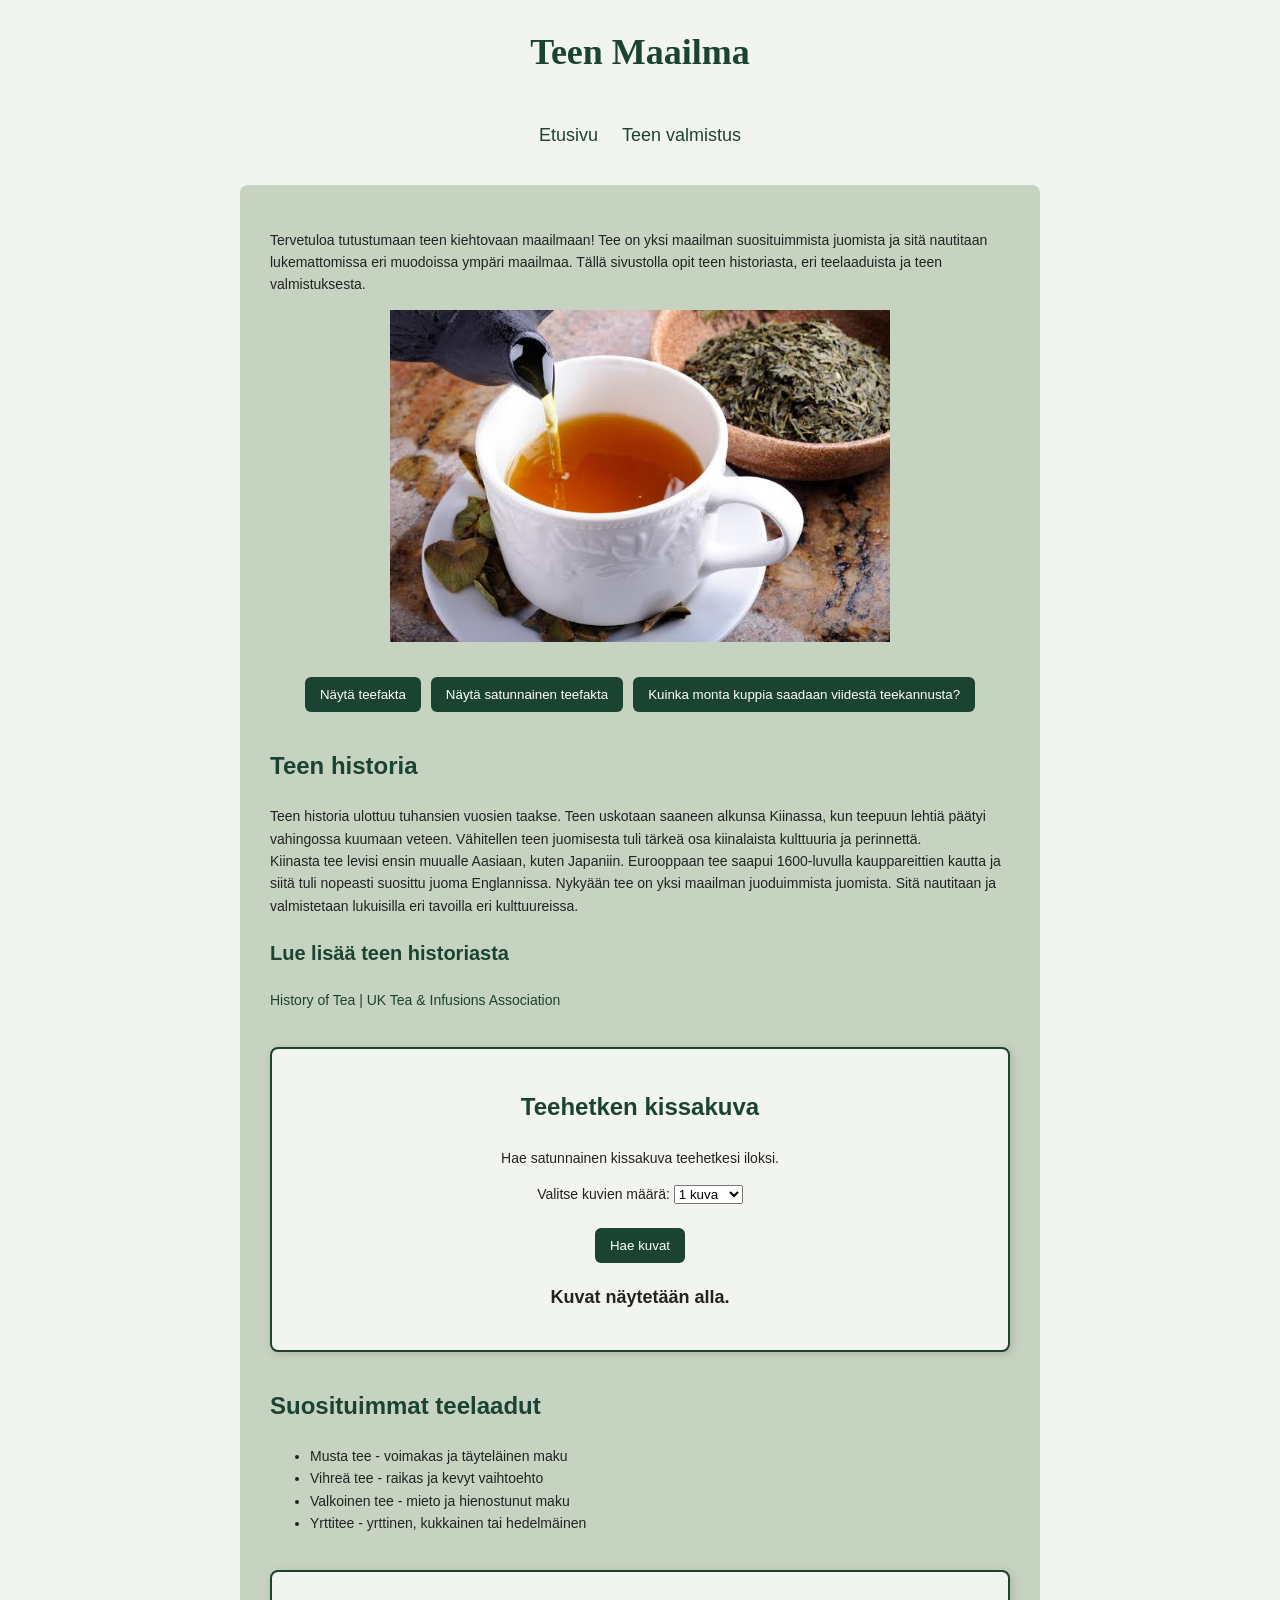
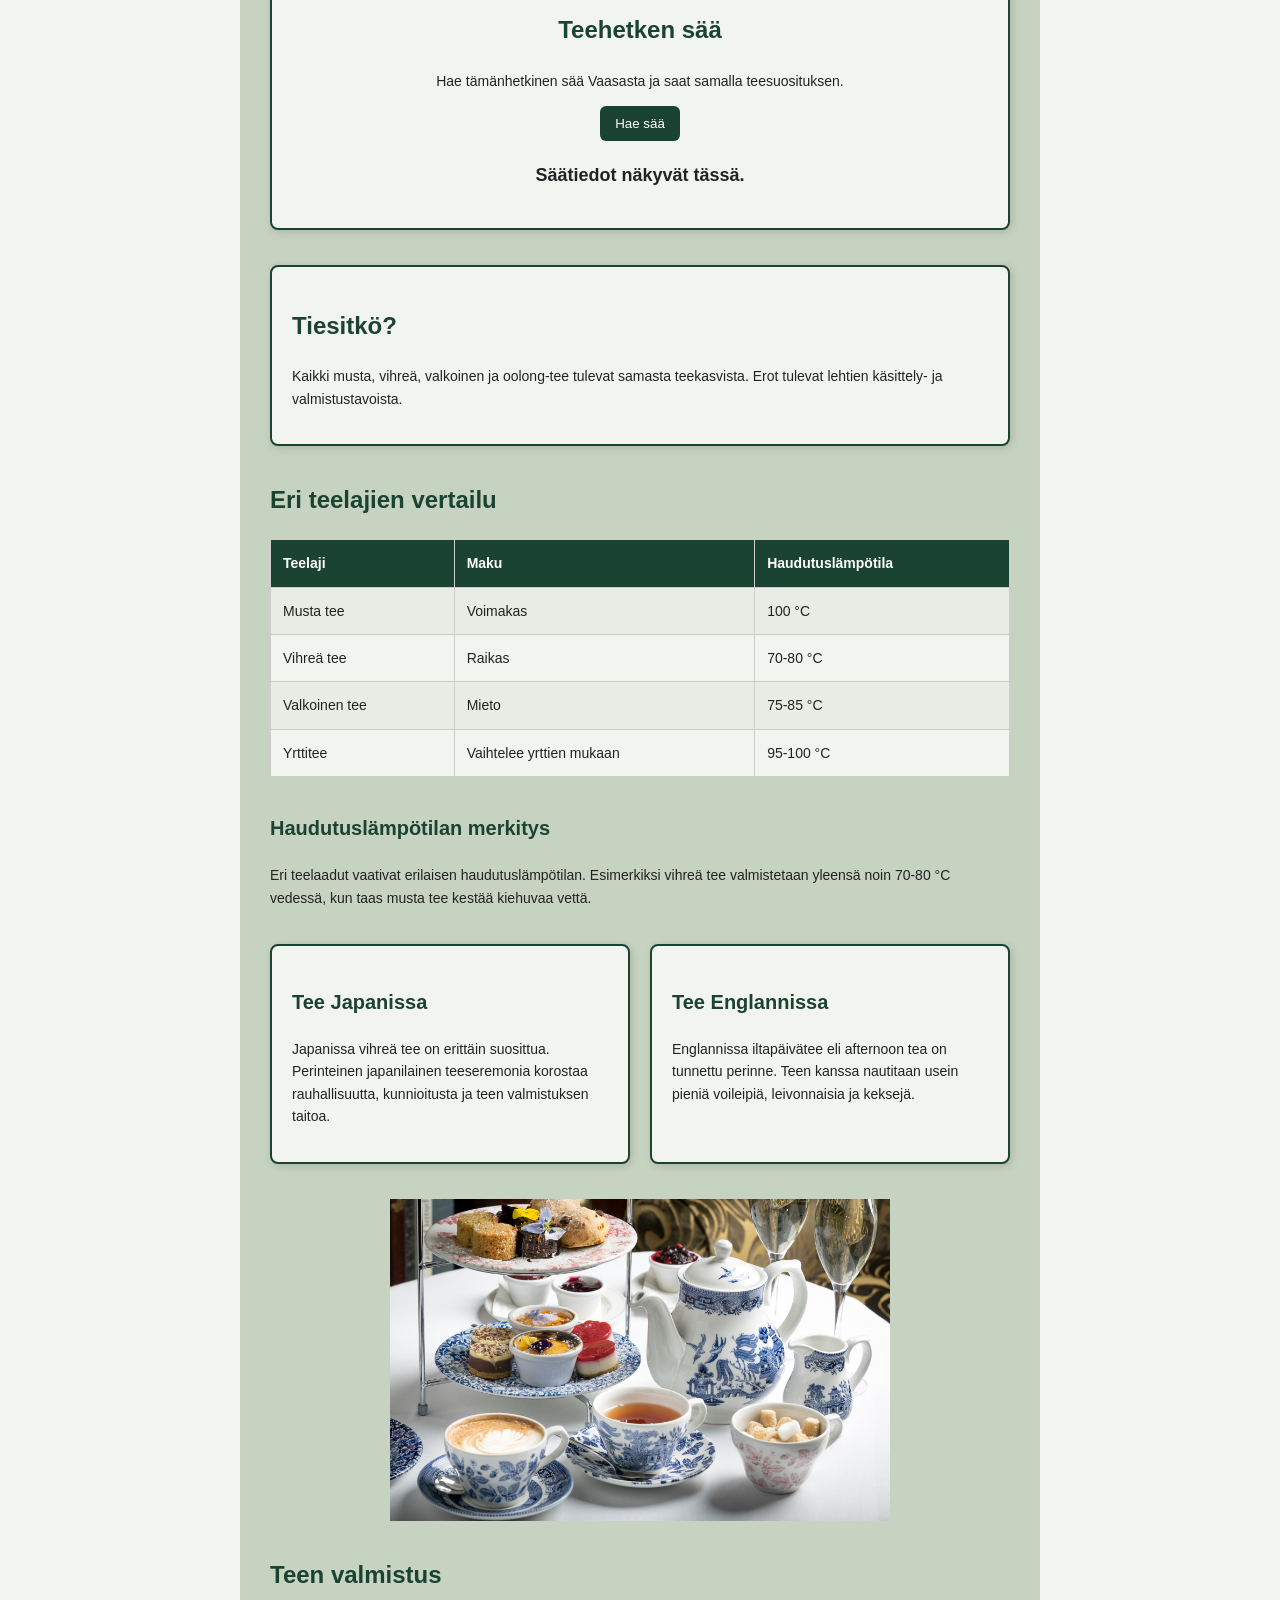
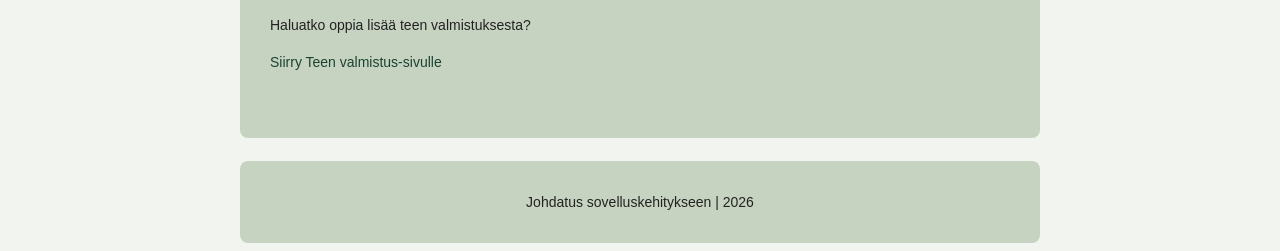
<file: index.html>
<!DOCTYPE html>
<html lang="fi">
<head>
  <meta charset="UTF-8">
  <meta name="viewport" content="width=device-width, initial-scale=1.0">
  <meta name="description" content="Teen Maailma esittelee teen historiaa, teelaatuja, valmistusta ja muita mielenkiintoisia faktoja teestä.">
  <link rel="stylesheet" href="style.css">
<title>Teen Maailma</title>
</head>

<body>
<header>
  <h1>Teen Maailma</h1>
</header>

<nav>
<a href="index.html">Etusivu</a> 
<a href="valmistus.html">Teen valmistus</a>
</nav>

<main>
<section>
  <p>Tervetuloa tutustumaan teen kiehtovaan maailmaan!
  Tee on yksi maailman suosituimmista juomista ja sitä nautitaan lukemattomissa eri muodoissa ympäri maailmaa. Tällä sivustolla opit teen historiasta, eri teelaaduista ja teen valmistuksesta.</p>
<img src="tee1.jpg" alt="Lähikuva teekupista, johon kaadetaan teetä. Taustalla teelehtiä."
  fetchpriority="high">
</section>

<section class="button-container">
  <button onclick="naytaTeeFakta()">
    Näytä teefakta
  </button>

  <button onclick="naytaSatunnainenFakta()">
    Näytä satunnainen teefakta
  </button>

  <button onclick="laskeKuppeja()">
    Kuinka monta kuppia saadaan viidestä teekannusta?
  </button>
</section>

<section>
  <h2>Teen historia</h2>
  <p>Teen historia ulottuu tuhansien vuosien taakse. Teen uskotaan saaneen alkunsa Kiinassa, kun teepuun lehtiä päätyi vahingossa kuumaan veteen. Vähitellen teen juomisesta tuli tärkeä osa kiinalaista kulttuuria ja perinnettä.<br>
    Kiinasta tee levisi ensin muualle Aasiaan, kuten Japaniin. Eurooppaan tee saapui 1600-luvulla kauppareittien kautta ja siitä tuli nopeasti suosittu juoma Englannissa.
    Nykyään tee on yksi maailman juoduimmista juomista. Sitä nautitaan ja valmistetaan lukuisilla eri tavoilla eri kulttuureissa.</p>
    
<h3>Lue lisää teen historiasta</h3>

<a href="https://www.tea.co.uk/history-of-tea"
   target="_blank">
   History of Tea | UK Tea & Infusions Association
</a>
</section>

<section>
<div class="card cat-card">

    <h2>Teehetken kissakuva</h2>

    <p>Hae satunnainen kissakuva teehetkesi iloksi.</p>

    <label for="kuvaMaara">
        Valitse kuvien määrä:
    </label>

    <select id="kuvaMaara">
        <option value="1">1 kuva</option>
        <option value="3">3 kuvaa</option>
        <option value="5">5 kuvaa</option>
    </select>

    <br><br>

    <button id="haeKissat">
        Hae kuvat
    </button>

    <p id="kissaTeksti">
        Kuvat näytetään alla.</p>

    <div id="kissaGalleria"></div>

</div>
</section>

<section>
  <h2>Suosituimmat teelaadut</h2>
  <ul>
    <li>Musta tee - voimakas ja täyteläinen maku</li>
    <li>Vihreä tee - raikas ja kevyt vaihtoehto</li>
    <li>Valkoinen tee - mieto ja hienostunut maku</li>
    <li>Yrttitee - yrttinen, kukkainen tai hedelmäinen</li>
  </ul>
</section>

<section>
    <div class="card weather-card">
        <h2>Teehetken sää</h2>

        <p>Hae tämänhetkinen sää Vaasasta ja saat samalla teesuosituksen.</p>

        <button id="haeSaa">
            Hae sää
        </button>

        <p id="saaTeksti">
            Säätiedot näkyvät tässä.</p>

        <p id="teeSuositus"></p>
    </div>
</section>

<section>
  <div class="card">
  <h2>Tiesitkö?</h2>
  <p>Kaikki musta, vihreä, valkoinen ja oolong-tee tulevat samasta teekasvista. Erot tulevat lehtien käsittely- ja valmistustavoista.</p>
  </div>
</section>

<section>
<h2>Eri teelajien vertailu</h2>
<table>
  <tr>
    <th>Teelaji</th>
    <th>Maku</th>
    <th>Haudutuslämpötila</th>
  </tr>
  <tr>
    <td>Musta tee</td>
    <td>Voimakas</td>
    <td>100 °C</td>
  </tr>
  <tr>
    <td>Vihreä tee</td>
    <td>Raikas</td>
    <td>70-80 °C</td>
  </tr>
  <tr>
    <td>Valkoinen tee</td>
    <td>Mieto</td>
    <td>75-85 °C</td>
  </tr>
  <tr>
    <td>Yrttitee</td>
    <td>Vaihtelee yrttien mukaan</td>
    <td>95-100 °C</td>
  </tr>
</table>
</section>

<section>
  <h3>Haudutuslämpötilan merkitys</h3>
  <p>Eri teelaadut vaativat erilaisen haudutuslämpötilan. Esimerkiksi vihreä tee valmistetaan yleensä noin 70-80 °C vedessä, kun taas musta tee kestää kiehuvaa vettä.</p>
</section>

<section class="flex-container">
  <div class="flex-box">
    <h3>Tee Japanissa</h3>
    <p>Japanissa vihreä tee on erittäin suosittua. Perinteinen japanilainen teeseremonia korostaa rauhallisuutta, kunnioitusta ja teen valmistuksen taitoa.</p>
  </div>

  <div class="flex-box">
    <h3>Tee Englannissa</h3>
    <p>Englannissa iltapäivätee eli afternoon tea on tunnettu perinne. Teen kanssa nautitaan usein pieniä voileipiä, leivonnaisia ja keksejä.</p>
  </div>
</section>

<section>
<img src="afternoon-tea.jpg" alt="Perinteinen englantilainen iltapäivätee-asetelma. Etualalla teepannu ja teekuppeja, taustalla pieniä leivonnaisia.">
</section>

<section>
  <h2>Teen valmistus</h2>
  <p>
  Haluatko oppia lisää teen valmistuksesta?
  </p>

  <a href="valmistus.html">Siirry Teen valmistus-sivulle </a>
</section>
</main>

<br>
<footer>
  Johdatus sovelluskehitykseen |
  2026
</footer>

<script src="script.js"></script>
</body>
</html>
</file>
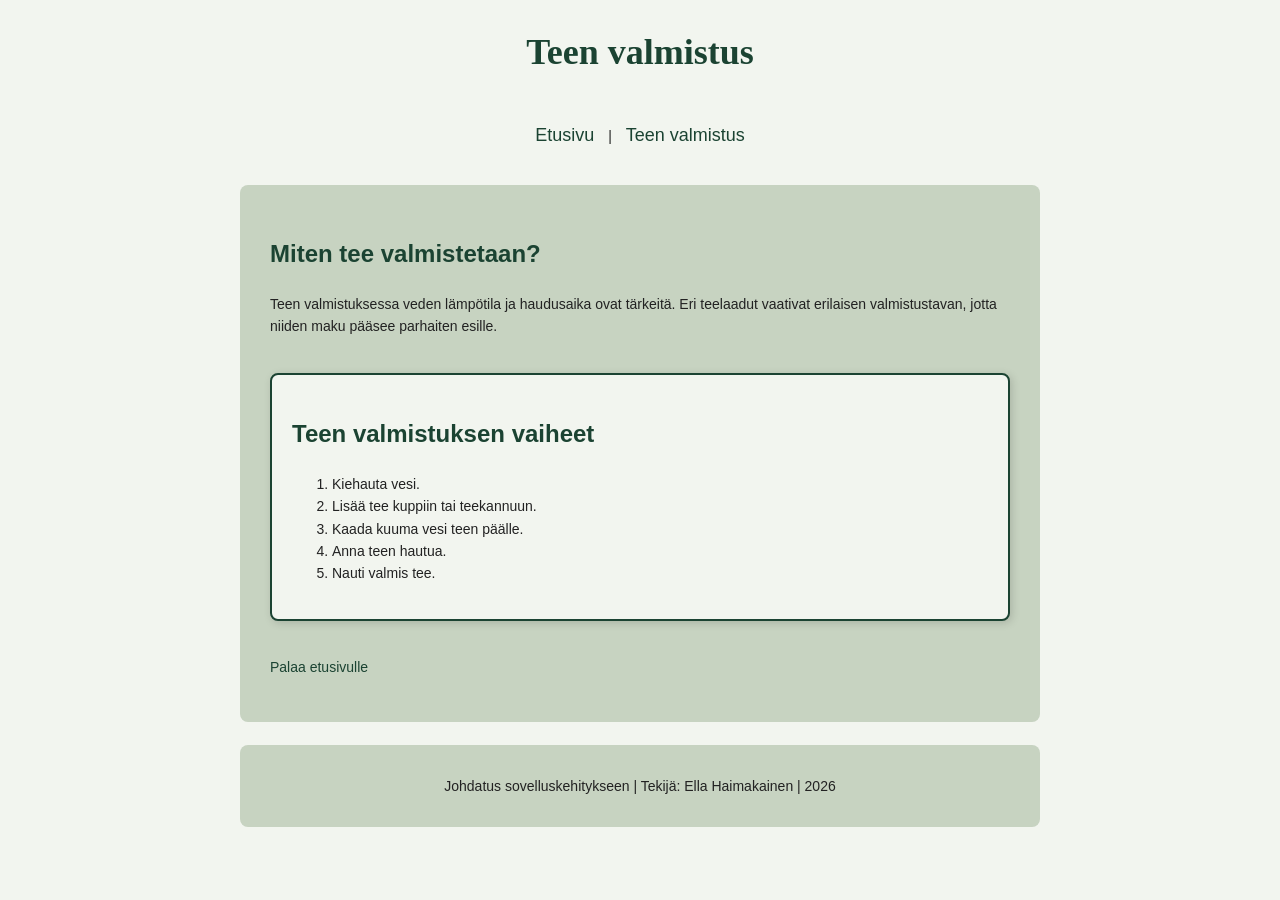
<file: valmistus.html>
<!DOCTYPE html>
<html>

<head>
    <meta charset="UTF-8">
    <meta name="viewport" content="width=device-width, initial-scale=1.0">
    <link rel="stylesheet" href="style.css">
<title>Teen Maailma</title>
</head>

<body>
<header>
<h1>Teen valmistus</h1>
</header>

<nav>
<a href="index.html">Etusivu</a> |
<a href="valmistus.html">Teen valmistus</a>
</nav>

<main>
<section>
    <h2>Miten tee valmistetaan?</h2>

    <p>Teen valmistuksessa veden lämpötila ja haudusaika ovat tärkeitä. Eri teelaadut vaativat erilaisen valmistustavan,
    jotta niiden maku pääsee parhaiten esille.</p>
</section>

<section>
    <div class="card">
        <h2>Teen valmistuksen vaiheet</h2>

        <ol>
            <li>Kiehauta vesi.</li>
            <li>Lisää tee kuppiin tai teekannuun.</li>
            <li>Kaada kuuma vesi teen päälle.</li>
            <li>Anna teen hautua.</li>
            <li>Nauti valmis tee.</li>
        </ol>
    </div>
</section>

<p><a href="index.html">Palaa etusivulle</a></p>
</main>

<br>
<footer>
  Johdatus sovelluskehitykseen |
  Tekijä: Ella Haimakainen |
  2026
</footer>

</body>
</html>
</file>
<file: style.css>
* {
    box-sizing: border-box;
}

body {
    font-family: Arial, Helvetica, sans-serif;
    font-size: 14px;
    line-height: 1.6;
    color: #222222;
    background-color: #F2F5EF;
}

h1, h2, h3 {
    color: #1B4332;
}

h1 {
    font-family: Georgia, serif;
    font-size: 36px;
}

h2 {
    font-family: Verdana, sans-serif;
    font-size: 24px;
}

h3 {
    font-family: Tahoma, sans-serif;
    font-size: 20px;
}

header {
    max-width: 800px;
    margin: 0 auto;
    text-align: center;
}


main {
    max-width: 800px;
    margin: 0 auto;
    background-color: #C7D3C1;
    padding: 30px;
    border-radius: 8px; /* Soft rounded corners */
}

nav {
    margin: 20px auto;
    padding: 15px;
    text-align: center;
    max-width: 800px;
}

nav a {
    font-size: 18px;
    margin: 0 10px;
}

a {
    color: #1B4332;
    text-decoration: none;
}

a:hover {
    color: #40916C;
    text-decoration: underline;
}

footer {
    max-width: 800px;
    margin: 0 auto;
    background-color: #C7D3C1;
    padding: 30px;
    border-radius: 8px; /* Soft rounded corners */
  font-family: Arial, Helvetica, sans-serif;
  font-size: 14px;
  text-align: center;
}

section {
    margin-bottom: 35px;
}

table {
    width: 100%;
    border-collapse: collapse;
    background-color: #F2F5EF;
}

th {
    background-color: #1B4332;
    color: white;
}

th,
td {
    padding: 12px;
    border: 1px solid #cccccc;
    text-align: left;
}

tr:nth-child(even) {
    background-color: #e8ece4;
}

.card {
    width: 100%;
    padding: 20px;
    border: 2px solid #1B4332;
    margin: 25px auto;
    background-color: #F2F5EF;
    border-radius: 8px;
}

.flex-container {
    display: flex;
    gap: 20px;
}

.flex-box {
    flex: 1;
    padding: 20px;
    border: 2px solid #1B4332;
    background-color: #F2F5EF;
    border-radius: 8px;
}

.flex-box,
.card {
    box-shadow: 2px 2px 8px rgba(0, 0, 0, 0.15);
}

@media (max-width: 768px) {
main,
footer {
        width: 95%;
        padding: 15px;
    }

img {
        max-width: 100%;
        height: auto;
    }

.flex-container {
        flex-direction: column;
    }

h1 {
        font-size: 28px;
    }

nav a {
        font-size: 16px;
    }
}

img {
    display: block;
    margin: 0 auto;
    max-width: 500px;
    width: 100%;
    height: auto;
}

.button-container {
    display: flex;
    justify-content: center;
    gap: 10px;
}

button {
    background-color: #1B4332;
    color: white;
    border: none;
    padding: 10px 15px;
    border-radius: 6px;
    cursor: pointer;
}

button:hover {
    background-color: #40916C;
}

.cat-card {
    text-align: center;
}

.weather-card {
    text-align: center;
}

#saaTeksti {
    font-size: 20px;
    font-weight: bold;
    margin-top: 15px;
}

#teeSuositus {
    margin-top: 10px;
    color: #1B4332;
    font-weight: bold;
}

#kissaTeksti,
#saaTeksti {
    font-size: 18px;
    font-weight: bold;
    margin-top: 20px;
}
</file>
